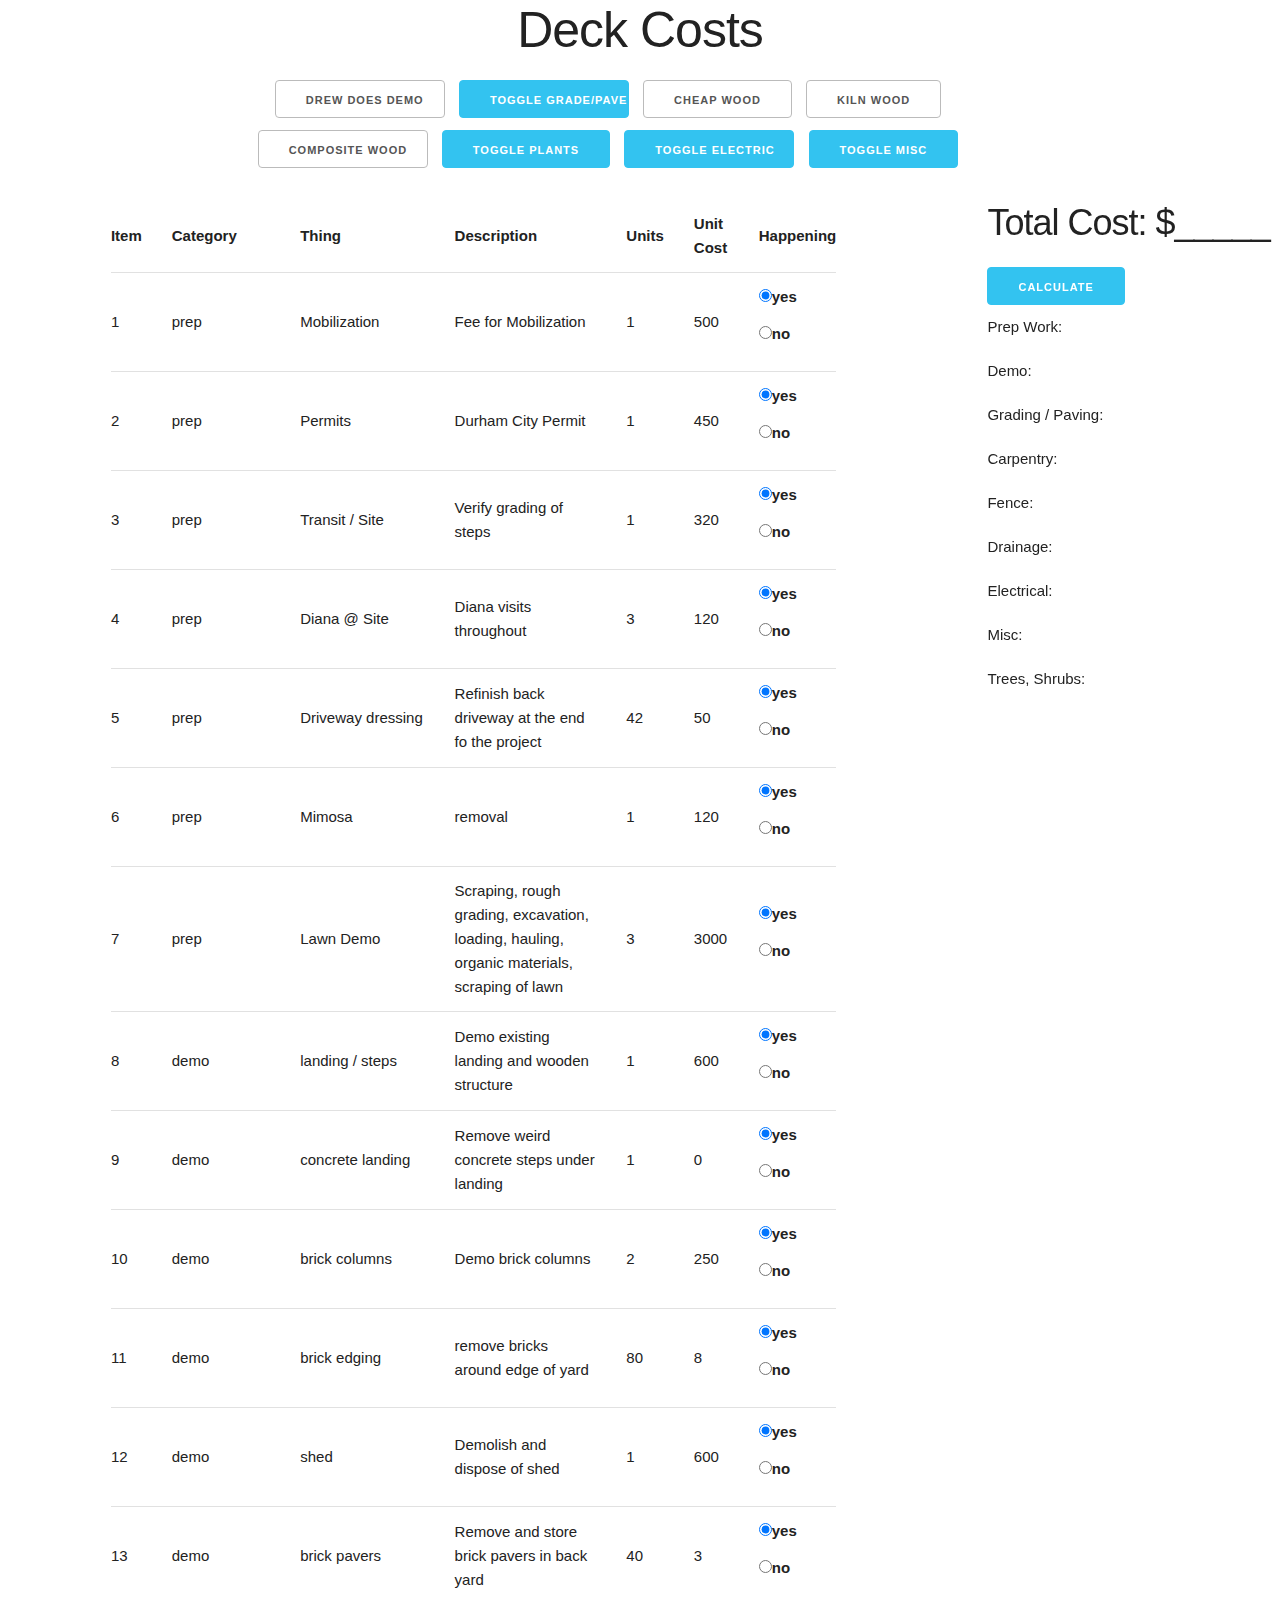
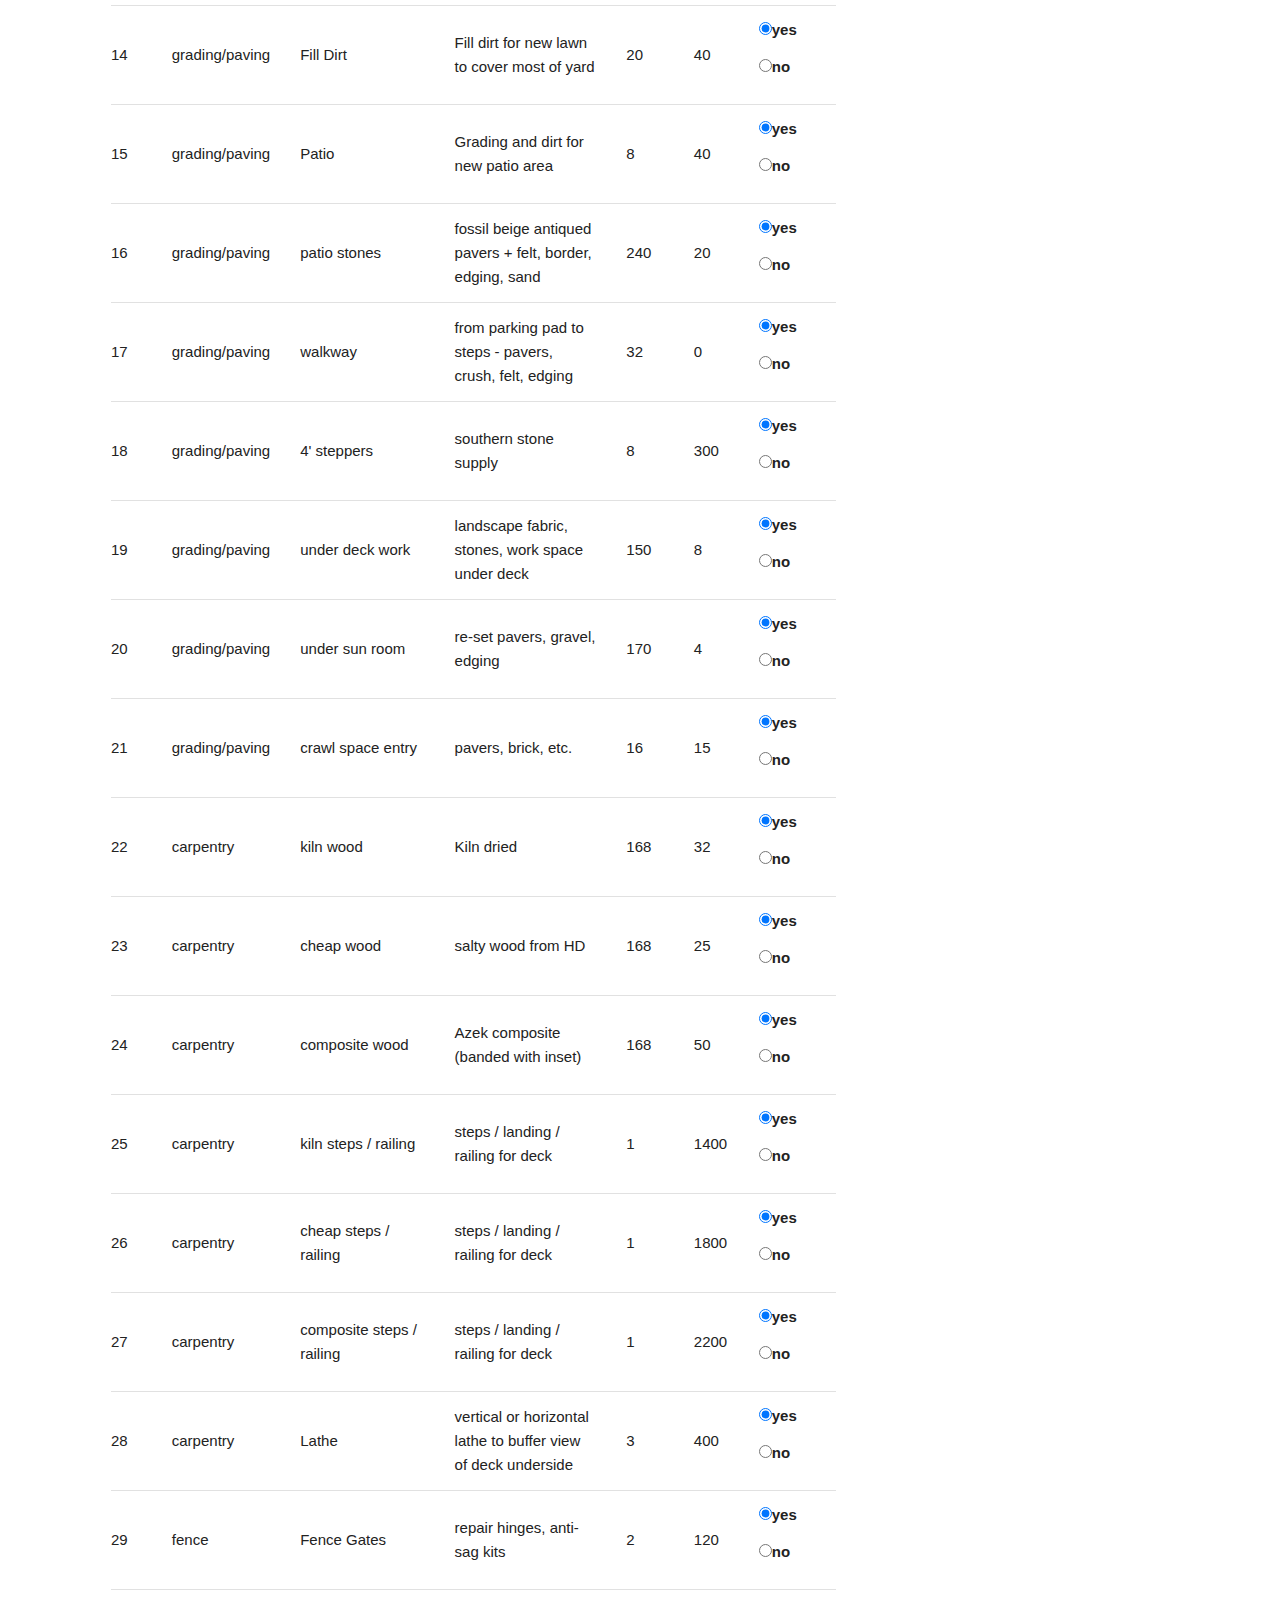
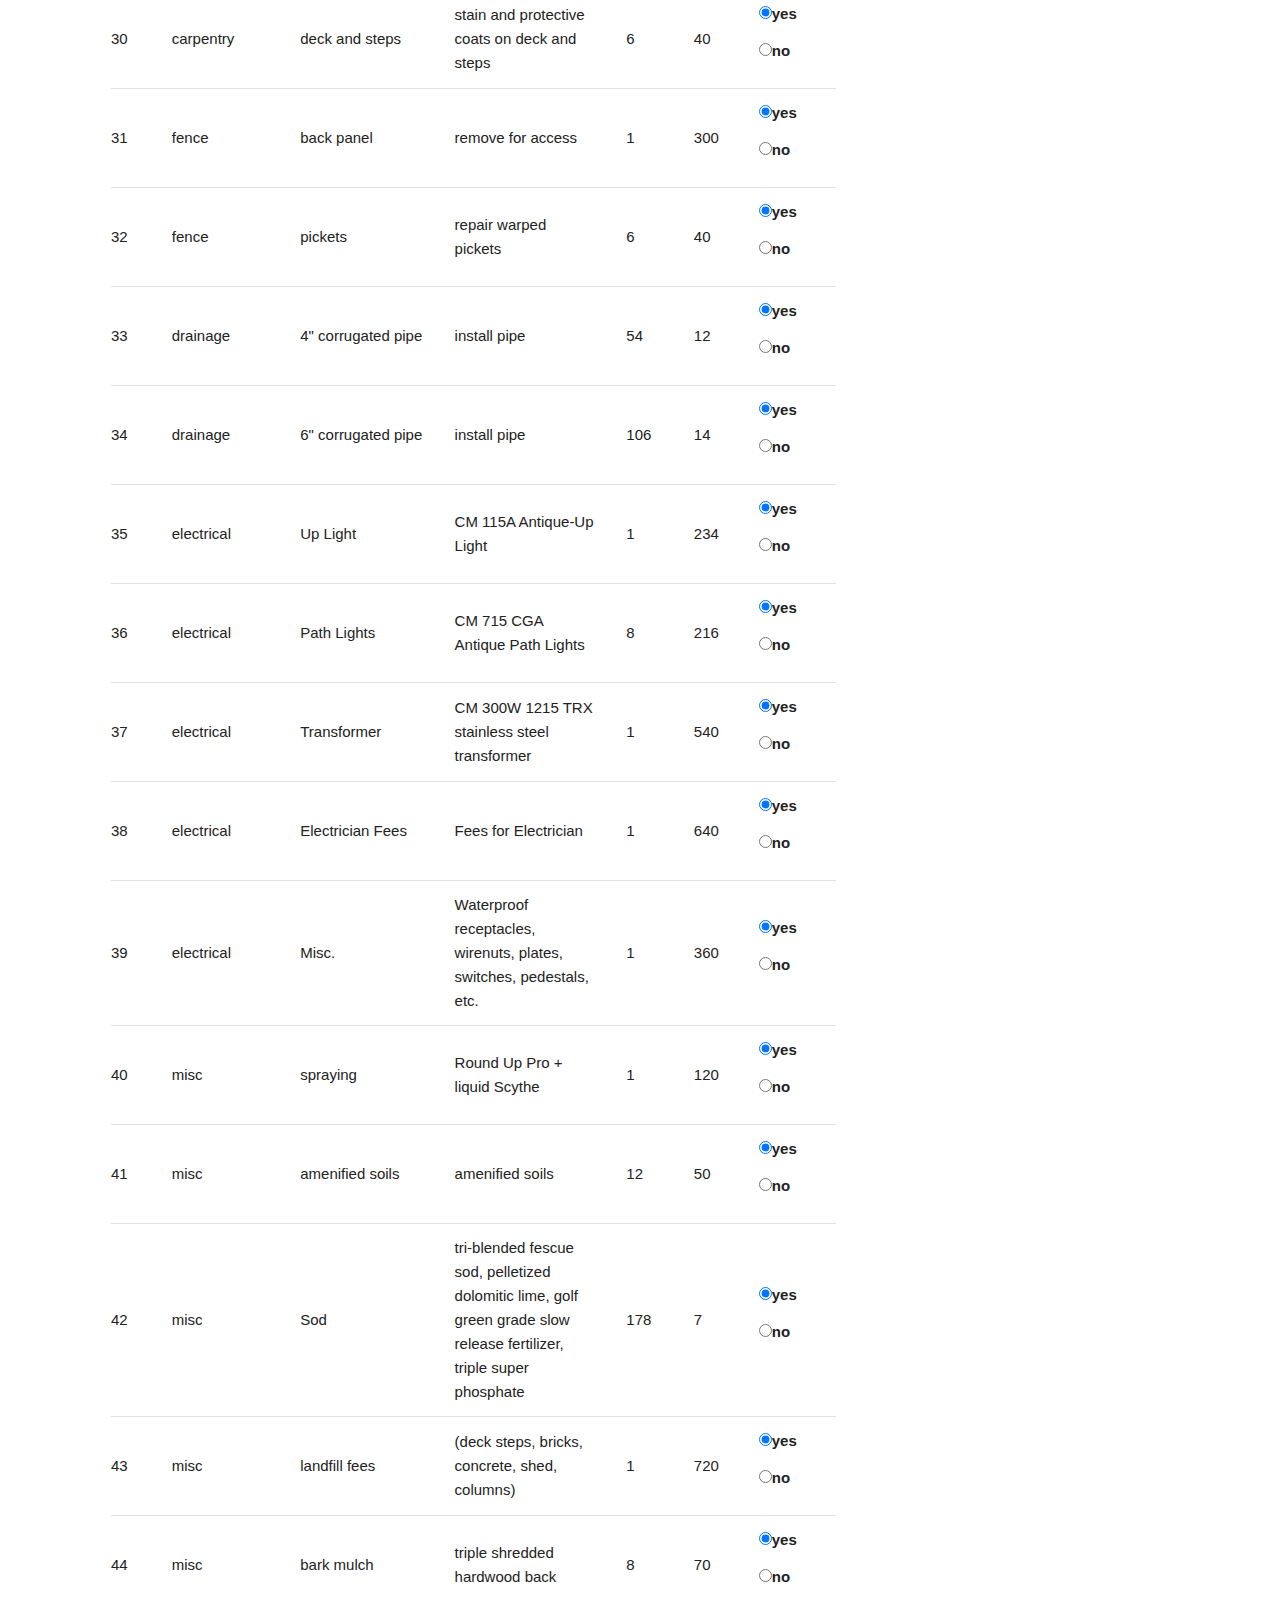
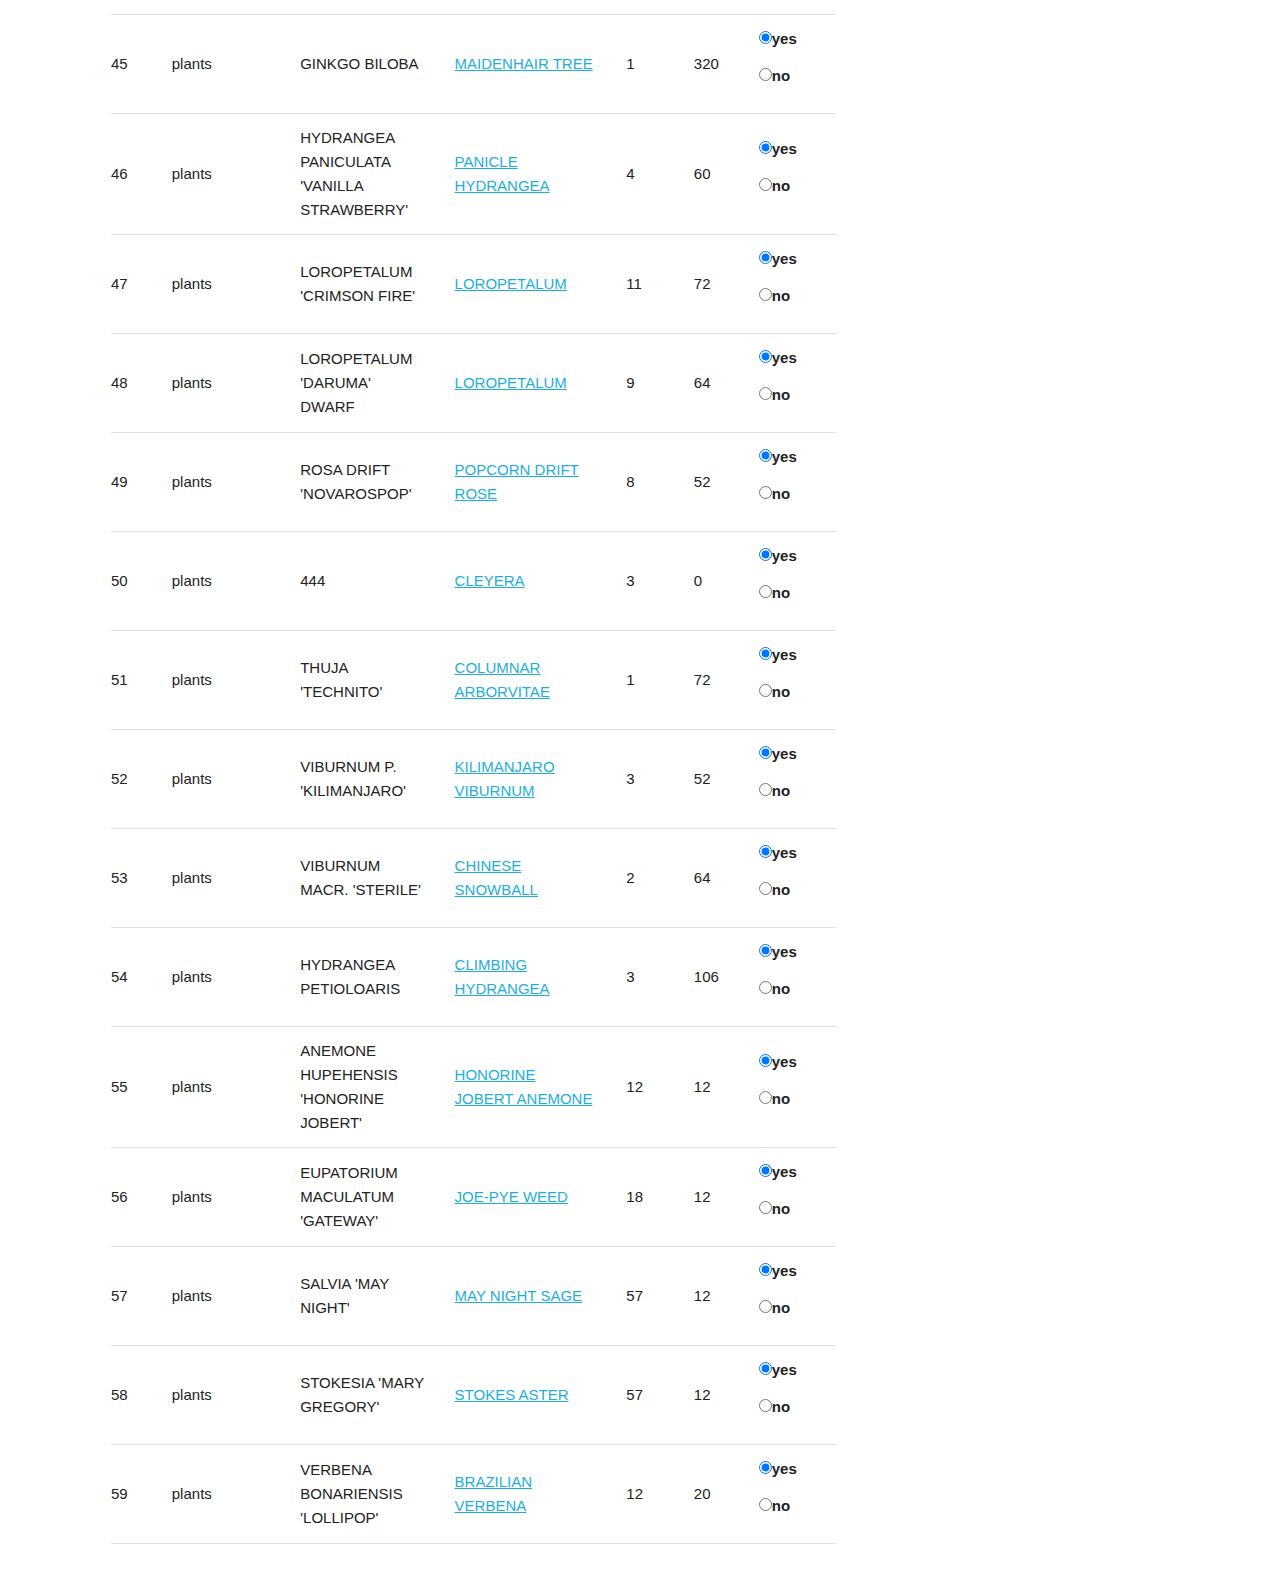
<file: index.html>
<!DOCTYPE html>
<html lang="en" dir="ltr">
    <head>
        <meta charset="utf-8">
        <title>deck_widget</title>
        <link rel="stylesheet" href="./css/skeleton.css">
        <link rel="stylesheet" href="./css/custom.css">
    </head>
    <body>
        <div id="deck_content_container">
          <h1>Deck Costs</h1>
          <div id="button_container">
              <div id="fixed_buttons">
                  <button id="drew_demo" class="button">Drew Does Demo</button>
                  <button id="no_major_grade_pave" class="button button-primary">Toggle Grade/Pave</button>
                  <button id="cheap_wood_calc" class="button">Cheap Wood</button>
                  <button id="kiln_wood_calc" class="button">Kiln Wood</button>
              </div>
              <div id="fixed_buttons_2">
                  <button id="composite_wood_calc" class="button">Composite Wood</button>
                  <button id="toggle_plants" class="button button-primary">Toggle Plants</button>
                  <button id="toggle_electric" class="button button-primary">Toggle Electric</button>
                  <button id="toggle_misc" class="button button-primary">Toggle Misc</button>
              </div>
          </div>
        </div>
        <div id="table_and_totals_container" class="twelve columns">
              <table class="seven columns" id="table_container">
                <thead>
                  <tr>
                    <th>Item</th>
                    <th>Category</th>
                    <th>Thing</th>
                    <th>Description</th>
                    <th>Units</th>
                    <th>Unit Cost</th>
                    <th>Happening</th>
                  </tr>
                </thead>
                <tbody id="table_body">

                </tbody>
              </table>
              <div class="three columns" id="totals">
                  <div id="fixed_totals">
                      <h3 id="total_cost_int"></h3>
                      <button id="button_calc" class="button-primary">Calculate</button>
                      <h6>Prep Work: <span id="total_cost_prep"></span></h6>
                      <h6>Demo: <span id="total_cost_demo"></span></h6>
                      <h6>Grading / Paving: <span id="total_cost_grading"></span></h6>
                      <h6>Carpentry: <span id="total_cost_carpentry"></span></h6>
                      <h6>Fence: <span id="total_cost_fence"></span></h6>
                      <h6>Drainage: <span id="total_cost_drain"></span></h6>
                      <h6>Electrical: <span id="total_cost_elec"></span></h6>
                      <h6>Misc: <span id="total_cost_misc"></span></h6>
                      <h6>Trees, Shrubs: <span id="total_cost_plants"></span></h6>
                  </div>
              </div>
          </div>
        <script type="text/javascript" src="./js/site.js"></script>
    </body>
</html>
</file>
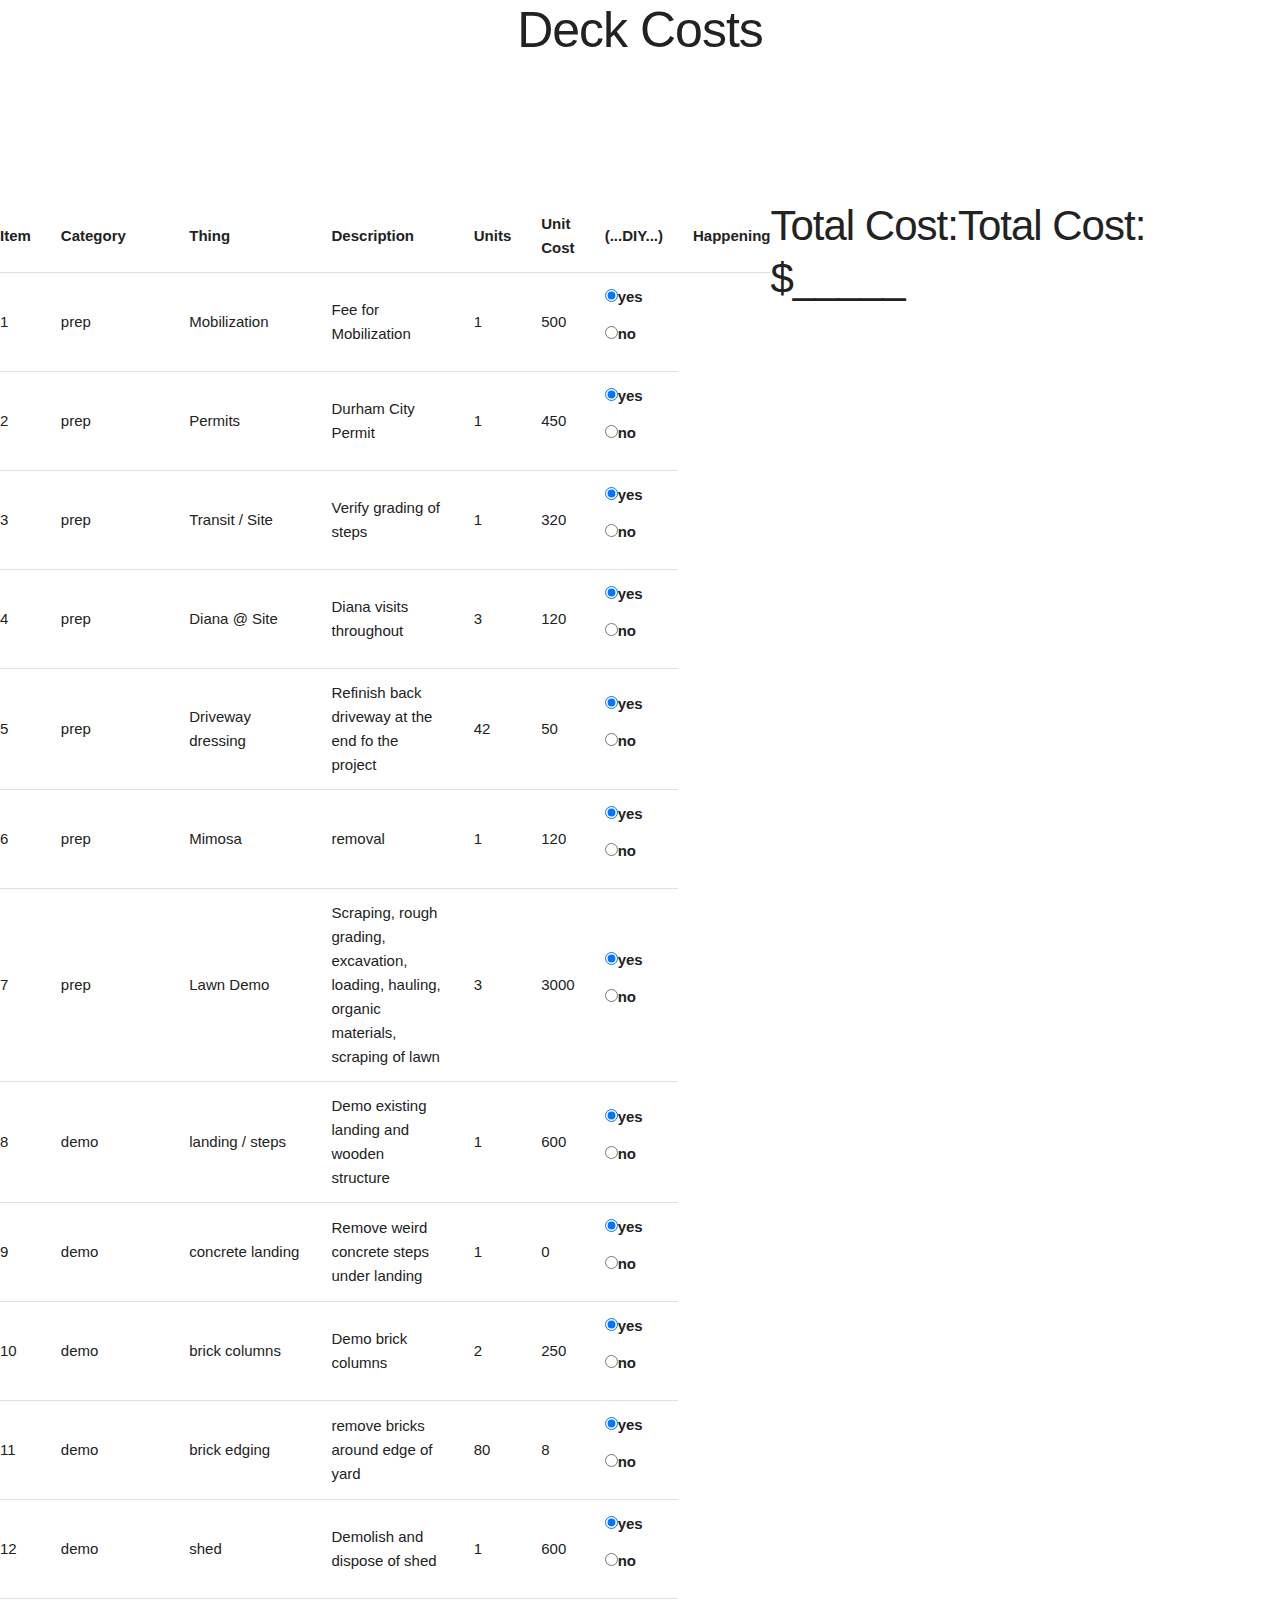
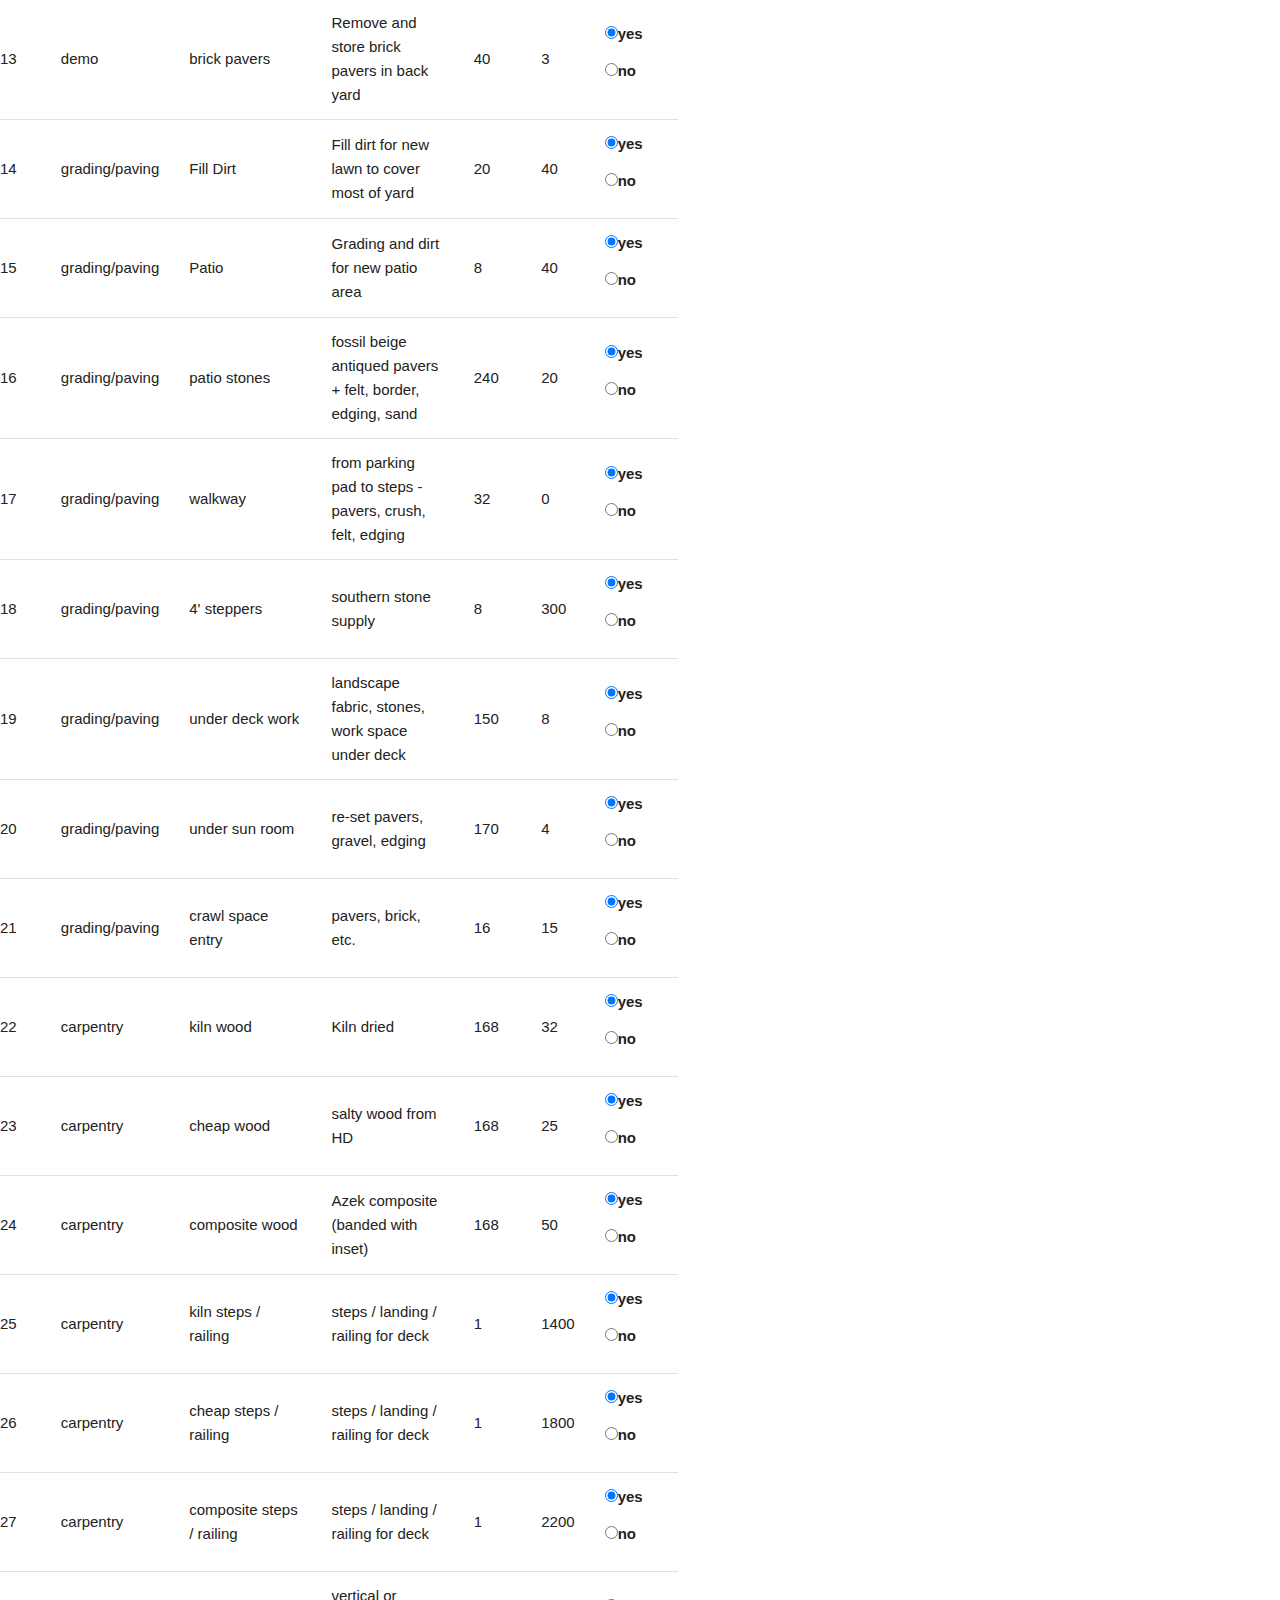
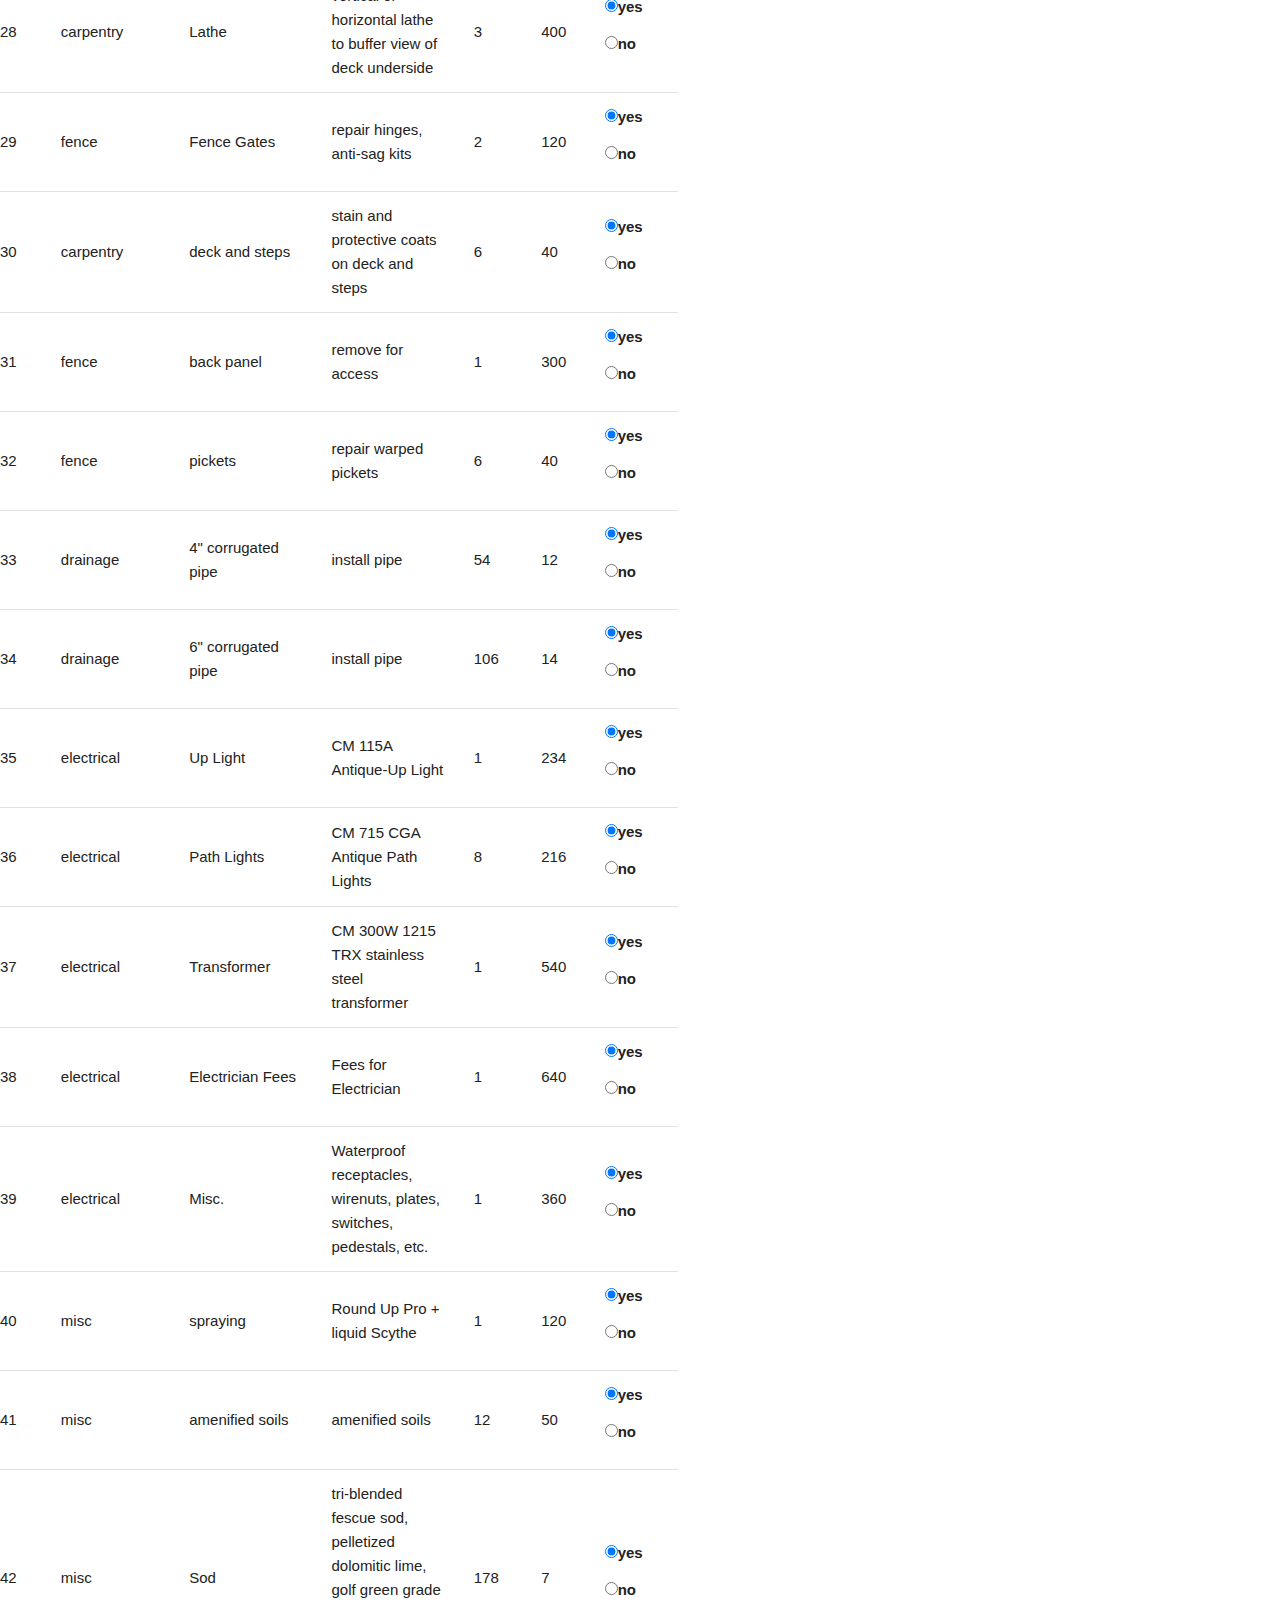
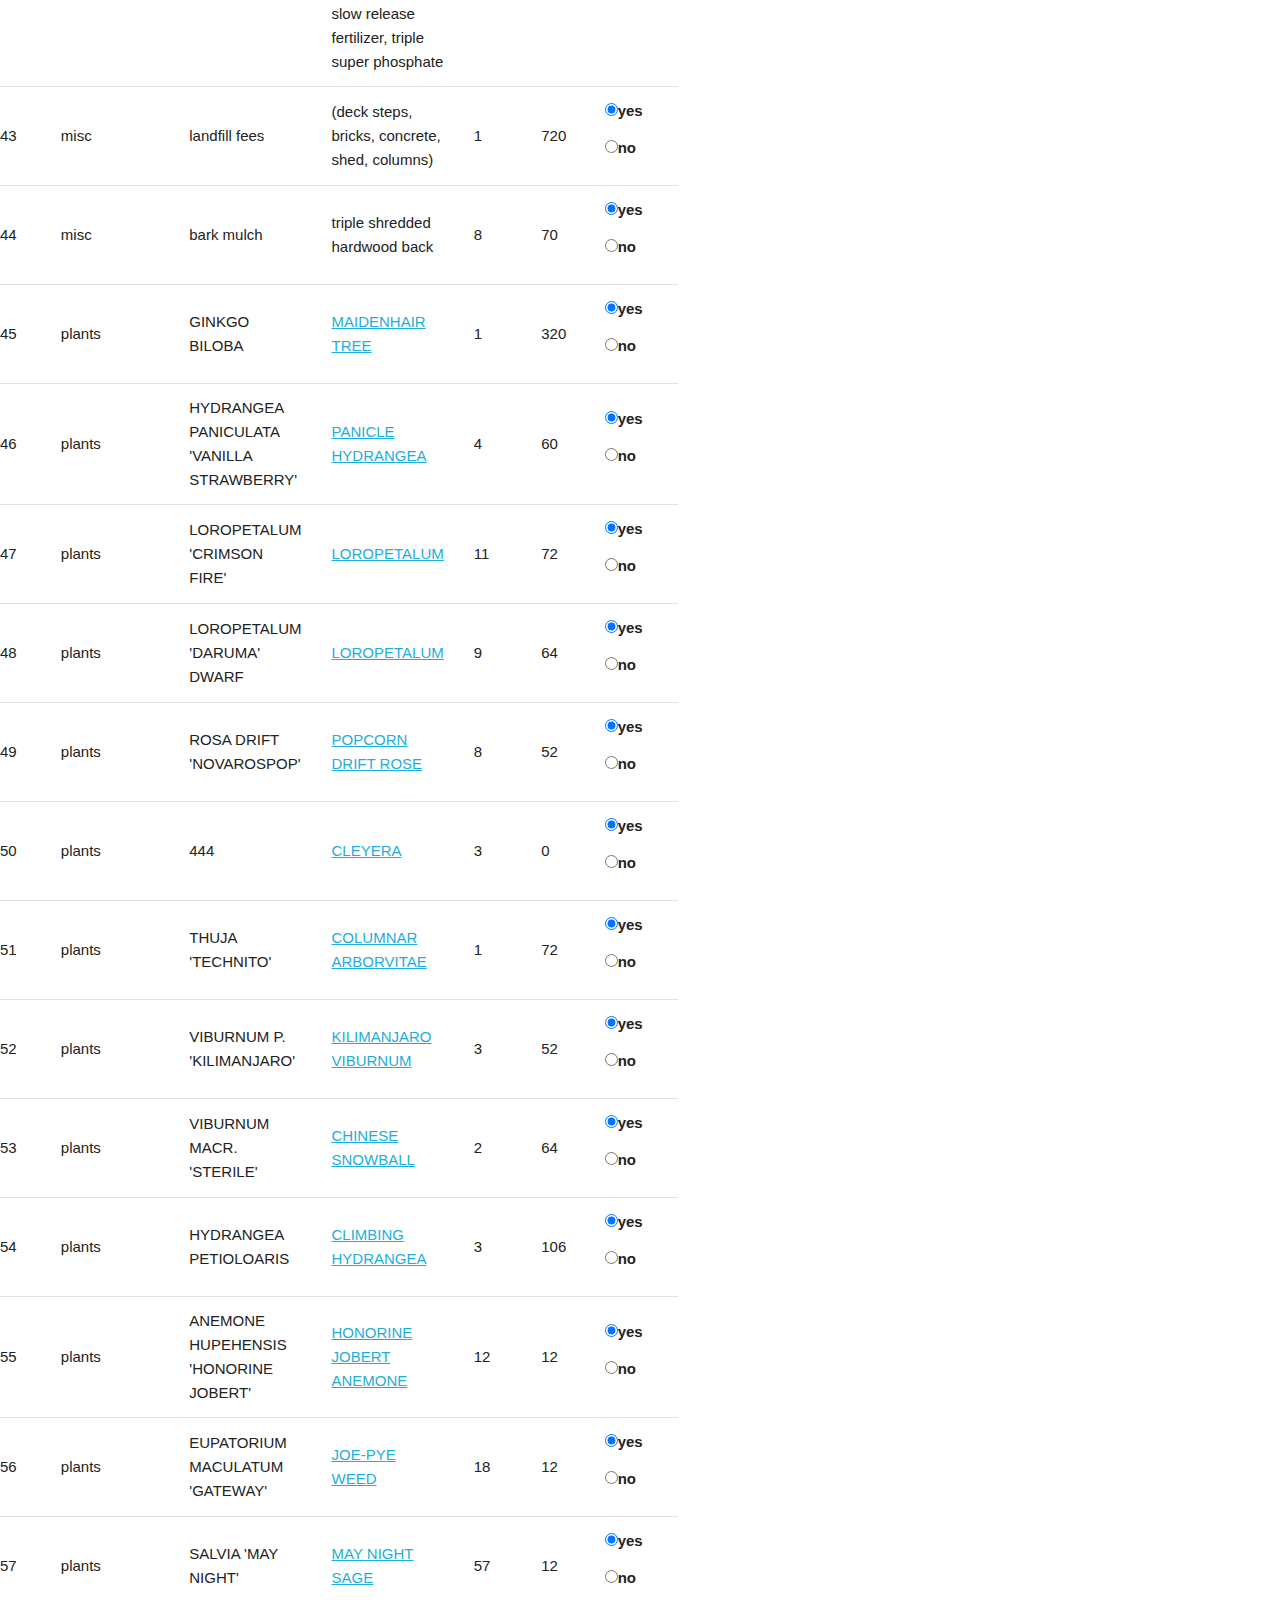
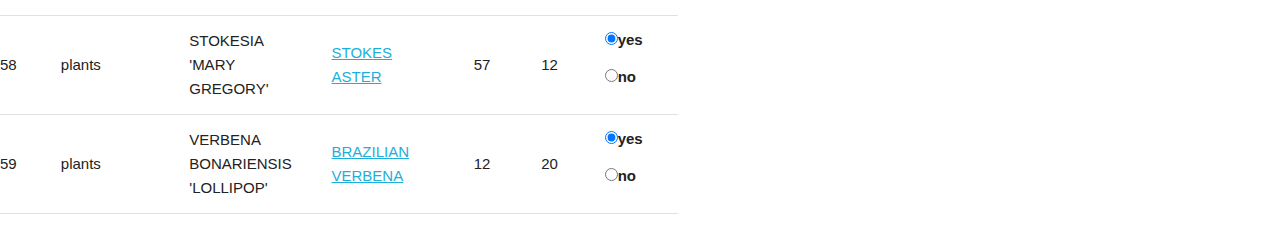
<file: deck_widget.html>
<!DOCTYPE html>
<html lang="en" dir="ltr">
    <head>
        <meta charset="utf-8">
        <title>deck_widget</title>
        <link rel="stylesheet" href="./css/skeleton.css">
        <link rel="stylesheet" href="./css/custom.css">
    </head>
    <body>
        <div id="deck_content_container">
          <h1>Deck Costs</h1>
          <div id="table_and_totals_container" class="twelve columns">
          <table class="six columns" id="table_container">
            <thead>
              <tr>
                <th>Item</th>
                <th>Category</th>
                <th>Thing</th>
                <th>Description</th>
                <th>Units</th>
                <th>Unit Cost</th>
                <th>(...DIY...)</th>
                <th>Happening</th>
              </tr>
            </thead>
            <tbody id="table_body">
              
            </tbody>
           </table>
           <div>
               <h2>Total Cost:<span id="total_cost_int"></span></h2>
           </div>
        </div>
        <script type="text/javascript" src="./js/site.js"></script>
    </body>
</html>
</file>
<file: css/custom.css>
#deck_content_container {
    background: rgba(255, 255, 255, 1);
    display: block; 
    /* margin: 25px auto 0; */
    width: 95%;
    z-index: 10; 
}
#deck_content_container h1 {
    background: rgba(255, 255, 255, 1);
    margin-bottom: 0; 
    padding-bottom: 20px; 
    min-height: 180px;
  position: fixed;
  text-align: center;
  width: 100%; 
  
}

#table_and_totals_container{
    display: flex; 
    flex-direction: row;
    justify-content: center; 
    margin-top: 200px; 
    width: 100%; 
    z-index: 5; 
}
#button_container {
    display: flex; 
    /* flex-direction: column; */
    justify-content: center; 
    /* padding-bottom: 50px;    */
    width: 100%: 
}
#button_container button {
    margin: auto 5px; 
    max-width: 170px; 
}
#totals {
    padding-left: 100px; 
}
#fixed_totals{
    /* margin-top: 25px;  */
    position: fixed; 
}
#fixed_buttons, #fixed_buttons_2 {
    background: rgba(255, 255, 255, 1);
    margin-top: 80px;
    position: fixed;
}
#fixed_buttons_2{
    margin-top: 130px;
}
#total_cost_int{
    font-weight: 500; 
}
</file>
